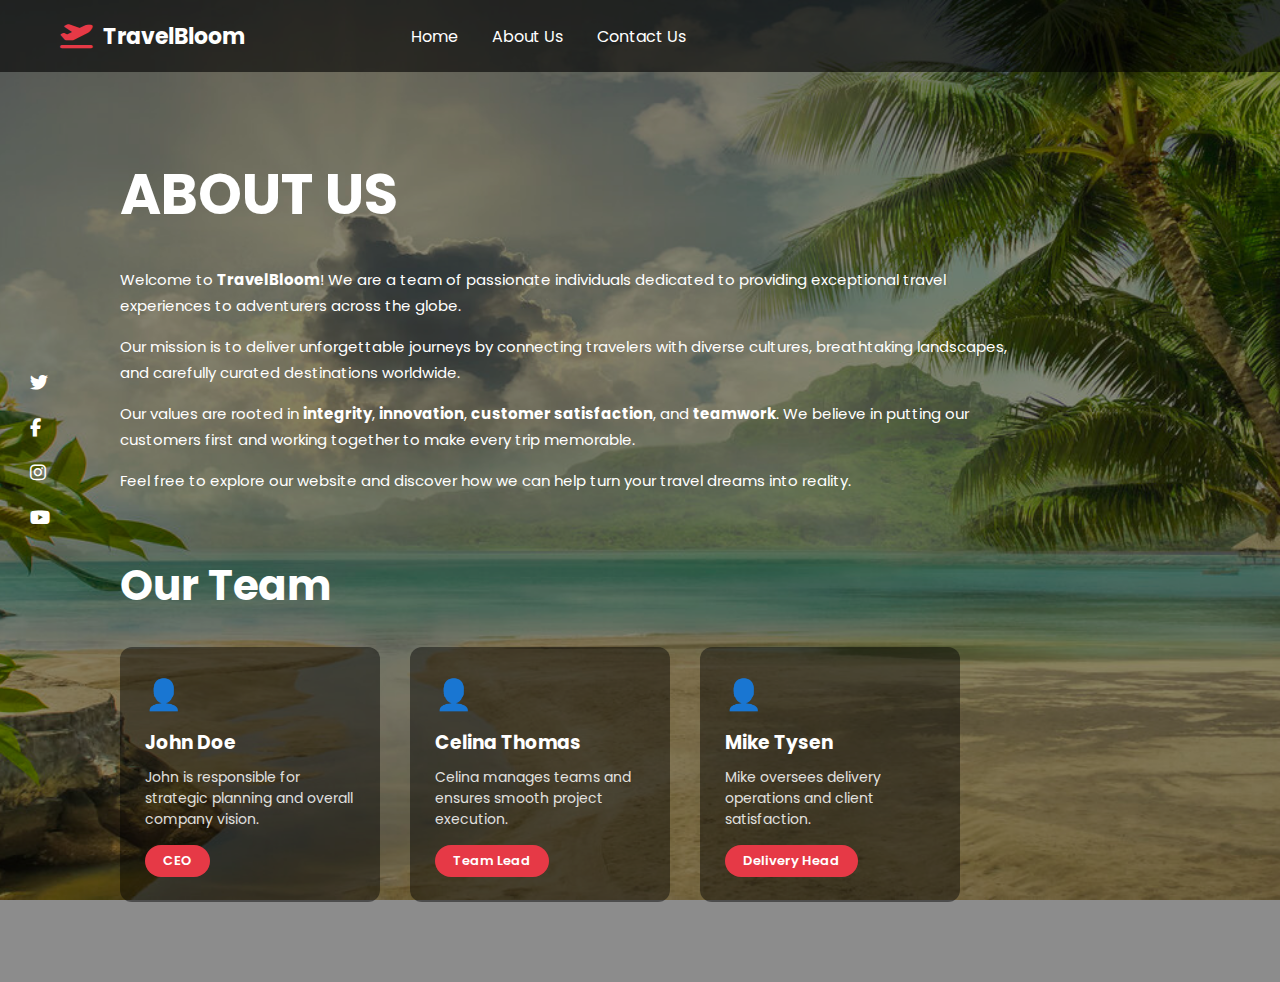
<file: about-us.html>
<!DOCTYPE html>
<html lang="en">
  <head>
    <meta charset="UTF-8" />
    <meta name="viewport" content="width=device-width, initial-scale=1.0" />
    <link rel="stylesheet" href="./travel_recommendation.css" />
    <link
      href="https://fonts.googleapis.com/css2?family=Poppins:wght@300;400;600;700&display=swap"
      rel="stylesheet"
    />
    <link
      rel="stylesheet"
      href="https://cdnjs.cloudflare.com/ajax/libs/font-awesome/6.5.0/css/all.min.css"
    />
  </head>
  <body>
    <section>
      <header>
        <div class="logo">
          <i class="fa-solid fa-plane-departure"></i>
          TravelBloom
        </div>

        <nav>
          <a href="/">Home</a>
          <a href="/about-us.html">About Us</a>
          <a href="/contact-us.html">Contact Us</a>
        </nav>

        <div class="search-box" style="visibility: hidden">
          <input type="text" placeholder="Enter a destination or keyword" />
          <button><i class="fa fa-search"></i></button>
        </div>
      </header>
      <div class="social">
        <a href="#"><i class="fab fa-twitter"></i></a>
        <a href="#"><i class="fab fa-facebook-f"></i></a>
        <a href="#"><i class="fab fa-instagram"></i></a>
        <a href="#"><i class="fab fa-youtube"></i></a>
      </div>
      <section class="about-section">
        <h1 class="page-title">ABOUT US</h1>

        <div class="about-text">
          <p>
            Welcome to <strong>TravelBloom</strong>! We are a team of passionate
            individuals dedicated to providing exceptional travel experiences to
            adventurers across the globe.
          </p>

          <p>
            Our mission is to deliver unforgettable journeys by connecting
            travelers with diverse cultures, breathtaking landscapes, and
            carefully curated destinations worldwide.
          </p>

          <p>
            Our values are rooted in <strong>integrity</strong>,
            <strong>innovation</strong>, <strong>customer satisfaction</strong>,
            and <strong>teamwork</strong>. We believe in putting our customers
            first and working together to make every trip memorable.
          </p>

          <p>
            Feel free to explore our website and discover how we can help turn
            your travel dreams into reality.
          </p>
        </div>

        <div class="team-section">
          <h2>Our Team</h2>

          <div class="team-grid">
            <div class="team-card">
              <div class="avatar">👤</div>
              <h3>John Doe</h3>
              <p>
                John is responsible for strategic planning and overall company
                vision.
              </p>
              <span class="role">CEO</span>
            </div>

            <div class="team-card">
              <div class="avatar">👤</div>
              <h3>Celina Thomas</h3>
              <p>Celina manages teams and ensures smooth project execution.</p>
              <span class="role">Team Lead</span>
            </div>

            <div class="team-card">
              <div class="avatar">👤</div>
              <h3>Mike Tysen</h3>
              <p>Mike oversees delivery operations and client satisfaction.</p>
              <span class="role">Delivery Head</span>
            </div>
          </div>
        </div>
      </section>
    </section>
  </body>
</html>
</file>
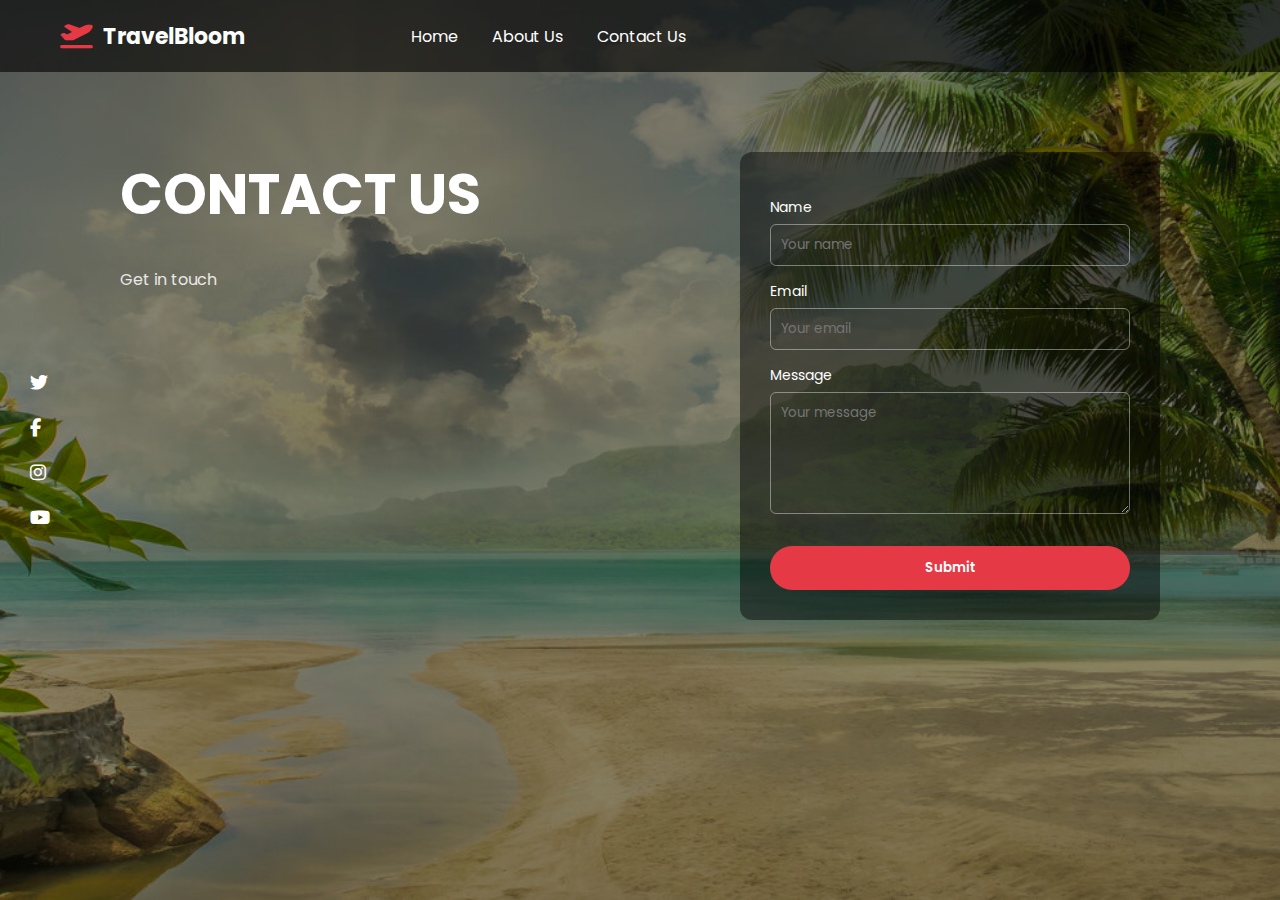
<file: contact-us.html>
<!DOCTYPE html>
<html lang="en">
  <head>
    <meta charset="UTF-8" />
    <meta name="viewport" content="width=device-width, initial-scale=1.0" />
    <link rel="stylesheet" href="./travel_recommendation.css" />
    <link
      href="https://fonts.googleapis.com/css2?family=Poppins:wght@300;400;600;700&display=swap"
      rel="stylesheet"
    />
    <link
      rel="stylesheet"
      href="https://cdnjs.cloudflare.com/ajax/libs/font-awesome/6.5.0/css/all.min.css"
    />
  </head>
  <body>
    <section>
      <header>
        <div class="logo">
          <i class="fa-solid fa-plane-departure"></i>
          TravelBloom
        </div>

        <nav>
          <a href="/">Home</a>
          <a href="/about-us.html">About Us</a>
          <a href="/contact-us.html">Contact Us</a>
        </nav>

        <div class="search-box" style="visibility: hidden">
          <input type="text" placeholder="Enter a destination or keyword" />
          <button><i class="fa fa-search"></i></button>
        </div>
      </header>
      <div class="social">
        <a href="#"><i class="fab fa-twitter"></i></a>
        <a href="#"><i class="fab fa-facebook-f"></i></a>
        <a href="#"><i class="fab fa-instagram"></i></a>
        <a href="#"><i class="fab fa-youtube"></i></a>
      </div>
      <section class="contact-section">
        <div class="contact-left">
          <h1 class="page-title">CONTACT US</h1>
          <p class="subtitle">Get in touch</p>
        </div>

        <div class="contact-right">
          <form class="contact-form">
            <label>Name</label>
            <input type="text" placeholder="Your name" required />

            <label>Email</label>
            <input type="email" placeholder="Your email" required />

            <label>Message</label>
            <textarea rows="5" placeholder="Your message" required></textarea>

            <button type="submit">Submit</button>
          </form>
        </div>
      </section>
    </section>
  </body>
</html>
</file>
<file: travel_recommendation.css>
* {
  margin: 0;
  padding: 0;
  box-sizing: border-box;
  font-family: 'Poppins', sans-serif;
}

.page-title {
  font-size: 56px;
  font-weight: 700;
  margin-bottom: 30px;
}

.about-section,
.contact-section {
  padding: 80px 120px;
  color: #fff;
}

.about-text p {
  max-width: 900px;
  margin-bottom: 16px;
  line-height: 1.7;
  font-size: 15px;
}

.team-section {
  margin-top: 60px;
}

.team-section h2 {
  font-size: 42px;
  margin-bottom: 30px;
}

.team-grid {
  display: flex;
  gap: 30px;
  flex-wrap: wrap;
}

.team-card {
  background: rgba(0, 0, 0, 0.45);
  padding: 25px;
  width: 260px;
  border-radius: 12px;
}

.team-card h3 {
  margin: 10px 0;
}

.team-card p {
  font-size: 14px;
  opacity: 0.85;
}

.avatar {
  font-size: 30px;
  margin-bottom: 10px;
}

.role {
  display: inline-block;
  margin-top: 15px;
  background: #e63946;
  padding: 6px 18px;
  border-radius: 20px;
  font-size: 13px;
  font-weight: 600;
}

/* CONTACT */
.contact-section {
  display: flex;
  justify-content: space-between;
  align-items: flex-start;
}

.subtitle {
  font-size: 16px;
  opacity: 0.85;
}

.contact-form {
  background: rgba(0, 0, 0, 0.45);
  padding: 30px;
  width: 420px;
  border-radius: 12px;
}

.contact-form label {
  font-size: 14px;
  margin-top: 15px;
  display: block;
}

.contact-form input,
.contact-form textarea {
  width: 100%;
  padding: 10px;
  margin-top: 6px;
  background: transparent;
  border: 1px solid rgba(255, 255, 255, 0.4);
  color: #fff;
  border-radius: 6px;
  outline: none;
}

.contact-form button {
  margin-top: 25px;
  width: 100%;
  padding: 12px;
  border: none;
  background: #e63946;
  color: #fff;
  font-weight: 600;
  border-radius: 25px;
  cursor: pointer;
}

.contact-form button:hover {
  background: #c72d39;
}

body {
  height: 100vh;
  background: linear-gradient(rgba(0, 0, 0, 0.45), rgba(0, 0, 0, 0.45)),
    url('assets/bg.jpg') center/cover no-repeat;
  color: #fff;
}

header {
  display: flex;
  align-items: center;
  justify-content: space-between;
  padding: 18px 60px;
  background: rgba(0, 0, 0, 0.6);
}

.logo {
  font-size: 22px;
  font-weight: 700;
  display: flex;
  align-items: center;
  gap: 10px;
}

.logo i {
  color: #e63946;
  font-size: 26px;
}

nav a {
  color: #fff;
  text-decoration: none;
  margin: 0 15px;
  font-weight: 400;
}

nav a:hover {
  color: #e63946;
}

.search-box {
  display: flex;
  align-items: center;
  gap: 6px;
}

.search-box input {
  padding: 8px 12px;
  border-radius: 20px;
  border: none;
  outline: none;
  width: 320px;
}

.search-box button {
  border: none;
  padding: 8px 14px;
  border-radius: 20px;
  background: #e63946;
  color: #fff;
  cursor: pointer;
}

.social {
  position: absolute;
  left: 30px;
  top: 50%;
  transform: translateY(-50%);
  display: flex;
  flex-direction: column;
  gap: 18px;
}

.social a {
  color: #fff;
  font-size: 18px;
  transition: 0.3s;
}

.social a:hover {
  color: #e63946;
}

.hero {
  height: calc(100vh - 80px);
  display: flex;
  justify-content: space-between;
  align-items: center;
  padding: 0px 140px;
}
.hero-search-values {
  height: calc(100vh - 80px);
  display: flex;
  flex-direction: column;
  justify-content: center;
  gap: 10px;
  visibility: hidden;
}

.search-image {
  width: 350px;
  height: 250px;
  border-radius: 8px 8px 0px 0px;
}
.hero-content {
  max-width: 600px;
}

.hero-title {
  padding: 25px;
  margin-bottom: 20px;
}

.hero-title h1 {
  font-size: 52px;
  line-height: 1.1;
  font-weight: 700;
}

.hero-desc {
  padding: 18px;
  font-size: 14px;
  line-height: 1.6;
  margin-bottom: 25px;
  max-width: 420px;
}

.btn {
  display: inline-block;
  background: #e63946;
  color: #fff;
  padding: 12px 30px;
  border-radius: 25px;
  text-decoration: none;
  font-weight: 600;
  transition: 0.3s;
}

.btn:hover {
  background: #c72d39;
}

@media (max-width: 900px) {
  header {
    flex-direction: column;
    gap: 15px;
  }

  .hero {
    padding: 40px;
  }

  .hero-title h1 {
    font-size: 40px;
  }

  .social {
    display: none;
  }
}
</file>
